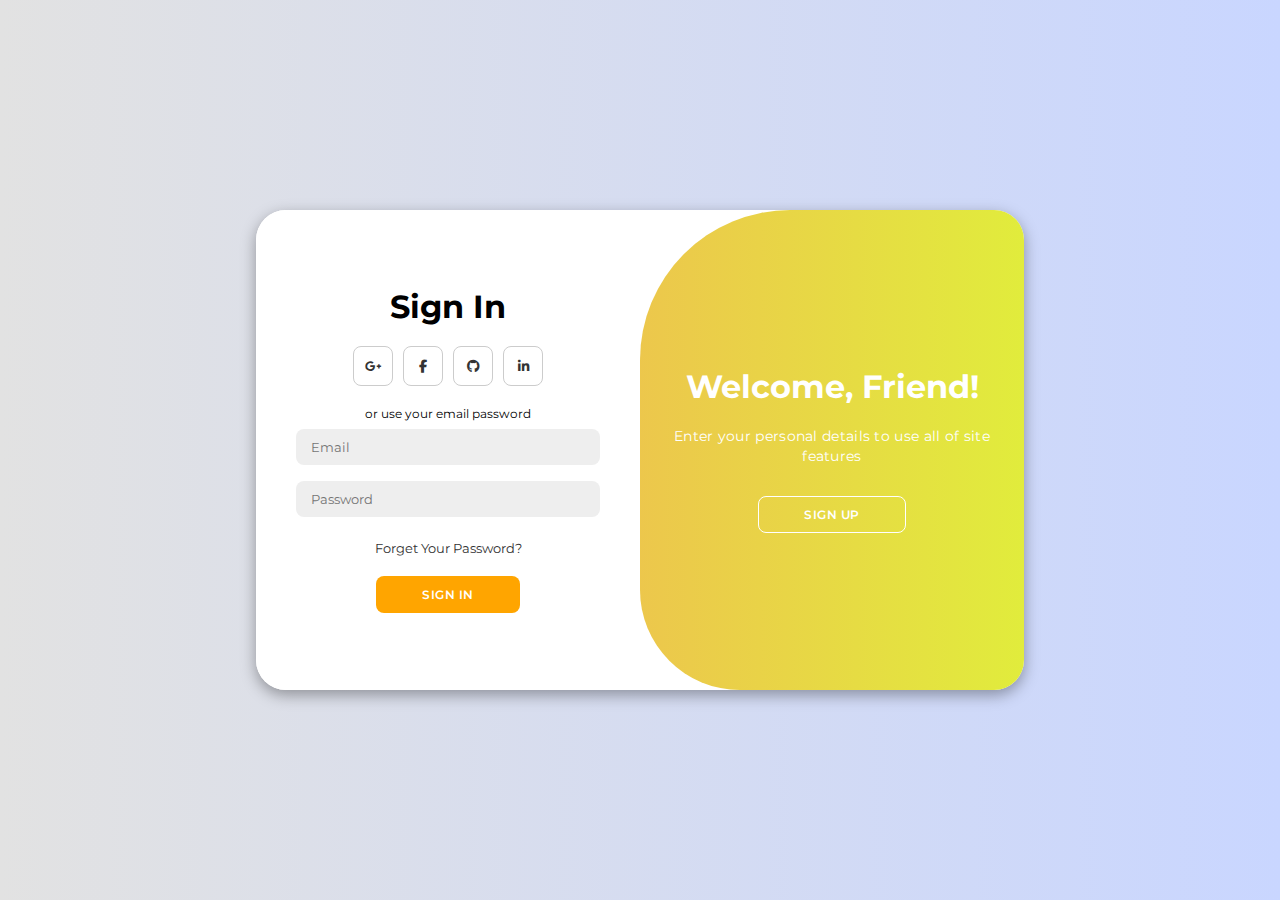
<file: index.html>
<!DOCTYPE html>
<html lang="en">

<head>
    <meta charset="UTF-8">
    <meta name="viewport" content="width=device-width, initial-scale=1.0">
    <link rel="stylesheet" href="https://cdnjs.cloudflare.com/ajax/libs/font-awesome/6.4.2/css/all.min.css">
    <link rel="stylesheet" href="style.css">
    <title>LogIn / SignUp</title>
</head>

<body>

    <div class="container" id="container">
        <div class="form-container sign-up">
            <form>
                <h1>Create Account</h1>
                <div class="social-icons">
                    <a href="#" class="icon"><i class="fa-brands fa-google-plus-g"></i></a>
                    <a href="#" class="icon"><i class="fa-brands fa-facebook-f"></i></a>
                    <a href="#" class="icon"><i class="fa-brands fa-github"></i></a>
                    <a href="#" class="icon"><i class="fa-brands fa-linkedin-in"></i></a>
                </div>
                <span>or use your email for registeration</span>
                <input type="text" placeholder="Name">
                <input type="email" placeholder="Email">
                <input type="password" placeholder="Password">
                <button>Sign Up</button>
            </form>
        </div>
        <div class="form-container sign-in">
            <form>
                <h1>Sign In</h1>
                <div class="social-icons">
                    <a href="#" class="icon"><i class="fa-brands fa-google-plus-g"></i></a>
                    <a href="#" class="icon"><i class="fa-brands fa-facebook-f"></i></a>
                    <a href="#" class="icon"><i class="fa-brands fa-github"></i></a>
                    <a href="#" class="icon"><i class="fa-brands fa-linkedin-in"></i></a>
                </div>
                <span>or use your email password</span>
                <input type="email" placeholder="Email">
                <input type="password" placeholder="Password">
                <a href="#">Forget Your Password?</a>
                <button>Sign In</button>
            </form>
        </div>
        <div class="toggle-container">
            <div class="toggle">
                <div class="toggle-panel toggle-left">
                    <h1>Welcome Back!</h1>
                    <p>Enter your personal details to use all of site features</p>
                    <button class="hidden" id="login">Sign In</button>
                </div>
                <div class="toggle-panel toggle-right">
                    <h1>Welcome, Friend!</h1>
                    <p>Enter your personal details to use all of site features</p>
                    <button class="hidden" id="register">Sign Up</button>
                </div>
            </div>
        </div>
    </div>

    <script src="script.js"></script>
</body>

</html>
</file>
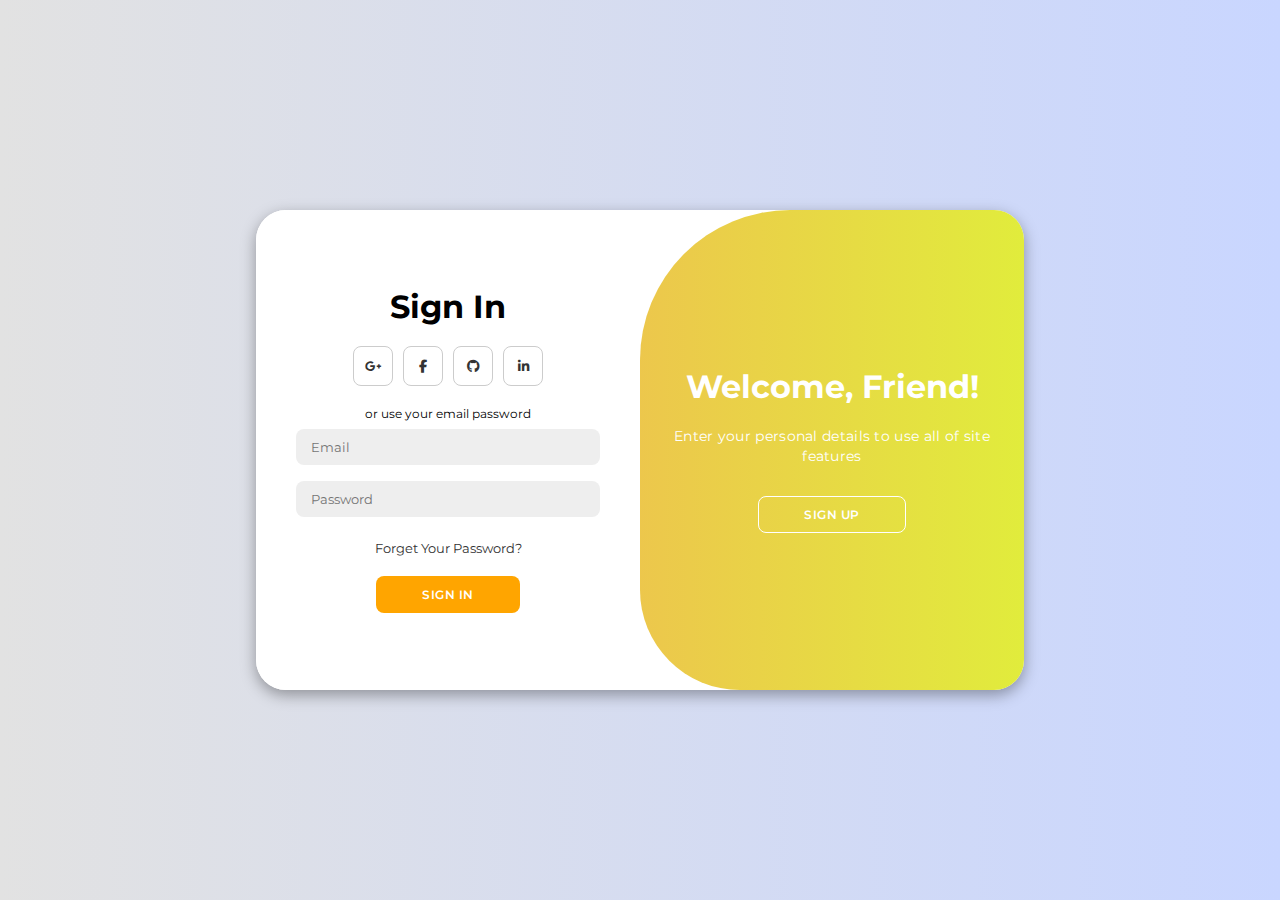
<file: new signin page/Index.html>
<!DOCTYPE html>
<html lang="en">

<head>
    <meta charset="UTF-8">
    <meta name="viewport" content="width=device-width, initial-scale=1.0">
    <link rel="stylesheet" href="https://cdnjs.cloudflare.com/ajax/libs/font-awesome/6.4.2/css/all.min.css">
    <link rel="stylesheet" href="style.css">
    <title>LogIn / SignUp</title>
</head>

<body>

    <div class="container" id="container">
        <div class="form-container sign-up">
            <form>
                <h1>Create Account</h1>
                <div class="social-icons">
                    <a href="#" class="icon"><i class="fa-brands fa-google-plus-g"></i></a>
                    <a href="#" class="icon"><i class="fa-brands fa-facebook-f"></i></a>
                    <a href="#" class="icon"><i class="fa-brands fa-github"></i></a>
                    <a href="#" class="icon"><i class="fa-brands fa-linkedin-in"></i></a>
                </div>
                <span>or use your email for registeration</span>
                <input type="text" placeholder="Name">
                <input type="email" placeholder="Email">
                <input type="password" placeholder="Password">
                <button>Sign Up</button>
            </form>
        </div>
        <div class="form-container sign-in">
            <form>
                <h1>Sign In</h1>
                <div class="social-icons">
                    <a href="#" class="icon"><i class="fa-brands fa-google-plus-g"></i></a>
                    <a href="#" class="icon"><i class="fa-brands fa-facebook-f"></i></a>
                    <a href="#" class="icon"><i class="fa-brands fa-github"></i></a>
                    <a href="#" class="icon"><i class="fa-brands fa-linkedin-in"></i></a>
                </div>
                <span>or use your email password</span>
                <input type="email" placeholder="Email">
                <input type="password" placeholder="Password">
                <a href="#">Forget Your Password?</a>
                <button>Sign In</button>
            </form>
        </div>
        <div class="toggle-container">
            <div class="toggle">
                <div class="toggle-panel toggle-left">
                    <h1>Welcome Back!</h1>
                    <p>Enter your personal details to use all of site features</p>
                    <button class="hidden" id="login">Sign In</button>
                </div>
                <div class="toggle-panel toggle-right">
                    <h1>Welcome, Friend!</h1>
                    <p>Enter your personal details to use all of site features</p>
                    <button class="hidden" id="register">Sign Up</button>
                </div>
            </div>
        </div>
    </div>

    <script src="script.js"></script>
</body>

</html>
</file>
<file: style.css>
@import url('https://fonts.googleapis.com/css2?family=Montserrat:wght@300;400;500;600;700&display=swap');

*{
    margin: 0;
    padding: 0;
    box-sizing: border-box;
    font-family: 'Montserrat', sans-serif;
}

body{
    background-color: #c9d6ff;
    background: linear-gradient(to right, #e2e2e2, #c9d6ff);
    display: flex;
    align-items: center;
    justify-content: center;
    flex-direction: column;
    height: 100vh;
}

.container{
    background-color: #fff;
    border-radius: 30px;
    box-shadow: 0 5px 15px rgba(0, 0, 0, 0.35);
    position: relative;
    overflow: hidden;
    width: 768px;
    max-width: 100%;
    min-height: 480px;
}

.container p{
    font-size: 14px;
    line-height: 20px;
    letter-spacing: 0.3px;
    margin: 20px 0;
}

.container span{
    font-size: 12px;
}

.container a{
    color: #333;
    font-size: 13px;
    text-decoration: none;
    margin: 15px 0 10px;
}

.container button{
    background-color: orange;
    color: #fff;
    font-size: 12px;
    padding: 10px 45px;
    border: 1px solid transparent;
    border-radius: 8px;
    font-weight: 600;
    letter-spacing: 0.5px;
    text-transform: uppercase;
    margin-top: 10px;
    cursor: pointer;
}

.container button.hidden{
    background-color: transparent;
    border-color: #fff;
}

.container form{
    background-color: #fff;
    display: flex;
    align-items: center;
    justify-content: center;
    flex-direction: column;
    padding: 0 40px;
    height: 100%;
}

.container input{
    background-color: #eee;
    border: none;
    margin: 8px 0;
    padding: 10px 15px;
    font-size: 13px;
    border-radius: 8px;
    width: 100%;
    outline: none;
}

.form-container{
    position: absolute;
    top: 0;
    height: 100%;
    transition: all 0.6s ease-in-out;
}

.sign-in{
    left: 0;
    width: 50%;
    z-index: 2;
}

.container.active .sign-in{
    transform: translateX(100%);
}

.sign-up{
    left: 0;
    width: 50%;
    opacity: 0;
    z-index: 1;
}

.container.active .sign-up{
    transform: translateX(100%);
    opacity: 1;
    z-index: 5;
    animation: move 0.6s;
}

@keyframes move{
    0%, 49.99%{
        opacity: 0;
        z-index: 1;
    }
    50%, 100%{
        opacity: 1;
        z-index: 5;
    }
}

.social-icons{
    margin: 20px 0;
}

.social-icons a{
    border: 1px solid #ccc;
    border-radius: 20%;
    display: inline-flex;
    justify-content: center;
    align-items: center;
    margin: 0 3px;
    width: 40px;
    height: 40px;
}
.social-icons a:hover{
    background-color: #fcba03b0;
    transform: scale(0.89);
}


.toggle-container{
    position: absolute;
    top: 0;
    left: 50%;
    width: 50%;
    height: 100%;
    overflow: hidden;
    transition: all 0.6s ease-in-out;
    border-radius: 150px 0 0 100px;
    z-index: 1000;
}

.container.active .toggle-container{
    transform: translateX(-100%);
    border-radius: 0 150px 100px 0;
}

.toggle{
    background-color: orange;
    height: 100%;
    background: linear-gradient(to right, #f8a25c, #e1ec3c);
    color: #fff;
    position: relative;
    left: -100%;
    height: 100%;
    width: 200%;
    transform: translateX(0);
    transition: all 0.6s ease-in-out;
}

.container.active .toggle{
    transform: translateX(50%);
}

.toggle-panel{
    position: absolute;
    width: 50%;
    height: 100%;
    display: flex;
    align-items: center;
    justify-content: center;
    flex-direction: column;
    padding: 0 30px;
    text-align: center;
    top: 0;
    transform: translateX(0);
    transition: all 0.6s ease-in-out;
}

.toggle-left{
    transform: translateX(-200%);
}

.container.active .toggle-left{
    transform: translateX(0);
}

.toggle-right{
    right: 0;
    transform: translateX(0);
}

.container.active .toggle-right{
    transform: translateX(200%);
}
button:active{
    transform: scale(0.95);
    outline: none;
}
button:focus{
    outline: none;
}
</file>
<file: new signin page/style.css>
@import url('https://fonts.googleapis.com/css2?family=Montserrat:wght@300;400;500;600;700&display=swap');

*{
    margin: 0;
    padding: 0;
    box-sizing: border-box;
    font-family: 'Montserrat', sans-serif;
}

body{
    background-color: #c9d6ff;
    background: linear-gradient(to right, #e2e2e2, #c9d6ff);
    display: flex;
    align-items: center;
    justify-content: center;
    flex-direction: column;
    height: 100vh;
}

.container{
    background-color: #fff;
    border-radius: 30px;
    box-shadow: 0 5px 15px rgba(0, 0, 0, 0.35);
    position: relative;
    overflow: hidden;
    width: 768px;
    max-width: 100%;
    min-height: 480px;
}

.container p{
    font-size: 14px;
    line-height: 20px;
    letter-spacing: 0.3px;
    margin: 20px 0;
}

.container span{
    font-size: 12px;
}

.container a{
    color: #333;
    font-size: 13px;
    text-decoration: none;
    margin: 15px 0 10px;
}

.container button{
    background-color: orange;
    color: #fff;
    font-size: 12px;
    padding: 10px 45px;
    border: 1px solid transparent;
    border-radius: 8px;
    font-weight: 600;
    letter-spacing: 0.5px;
    text-transform: uppercase;
    margin-top: 10px;
    cursor: pointer;
}

.container button.hidden{
    background-color: transparent;
    border-color: #fff;
}

.container form{
    background-color: #fff;
    display: flex;
    align-items: center;
    justify-content: center;
    flex-direction: column;
    padding: 0 40px;
    height: 100%;
}

.container input{
    background-color: #eee;
    border: none;
    margin: 8px 0;
    padding: 10px 15px;
    font-size: 13px;
    border-radius: 8px;
    width: 100%;
    outline: none;
}

.form-container{
    position: absolute;
    top: 0;
    height: 100%;
    transition: all 0.6s ease-in-out;
}

.sign-in{
    left: 0;
    width: 50%;
    z-index: 2;
}

.container.active .sign-in{
    transform: translateX(100%);
}

.sign-up{
    left: 0;
    width: 50%;
    opacity: 0;
    z-index: 1;
}

.container.active .sign-up{
    transform: translateX(100%);
    opacity: 1;
    z-index: 5;
    animation: move 0.6s;
}

@keyframes move{
    0%, 49.99%{
        opacity: 0;
        z-index: 1;
    }
    50%, 100%{
        opacity: 1;
        z-index: 5;
    }
}

.social-icons{
    margin: 20px 0;
}

.social-icons a{
    border: 1px solid #ccc;
    border-radius: 20%;
    display: inline-flex;
    justify-content: center;
    align-items: center;
    margin: 0 3px;
    width: 40px;
    height: 40px;
}
.social-icons a:hover{
    background-color: #fcba03b0;
    transform: scale(0.89);
}


.toggle-container{
    position: absolute;
    top: 0;
    left: 50%;
    width: 50%;
    height: 100%;
    overflow: hidden;
    transition: all 0.6s ease-in-out;
    border-radius: 150px 0 0 100px;
    z-index: 1000;
}

.container.active .toggle-container{
    transform: translateX(-100%);
    border-radius: 0 150px 100px 0;
}

.toggle{
    background-color: orange;
    height: 100%;
    background: linear-gradient(to right, #f8a25c, #e1ec3c);
    color: #fff;
    position: relative;
    left: -100%;
    height: 100%;
    width: 200%;
    transform: translateX(0);
    transition: all 0.6s ease-in-out;
}

.container.active .toggle{
    transform: translateX(50%);
}

.toggle-panel{
    position: absolute;
    width: 50%;
    height: 100%;
    display: flex;
    align-items: center;
    justify-content: center;
    flex-direction: column;
    padding: 0 30px;
    text-align: center;
    top: 0;
    transform: translateX(0);
    transition: all 0.6s ease-in-out;
}

.toggle-left{
    transform: translateX(-200%);
}

.container.active .toggle-left{
    transform: translateX(0);
}

.toggle-right{
    right: 0;
    transform: translateX(0);
}

.container.active .toggle-right{
    transform: translateX(200%);
}
button:active{
    transform: scale(0.95);
    outline: none;
}
button:focus{
    outline: none;
}
</file>
